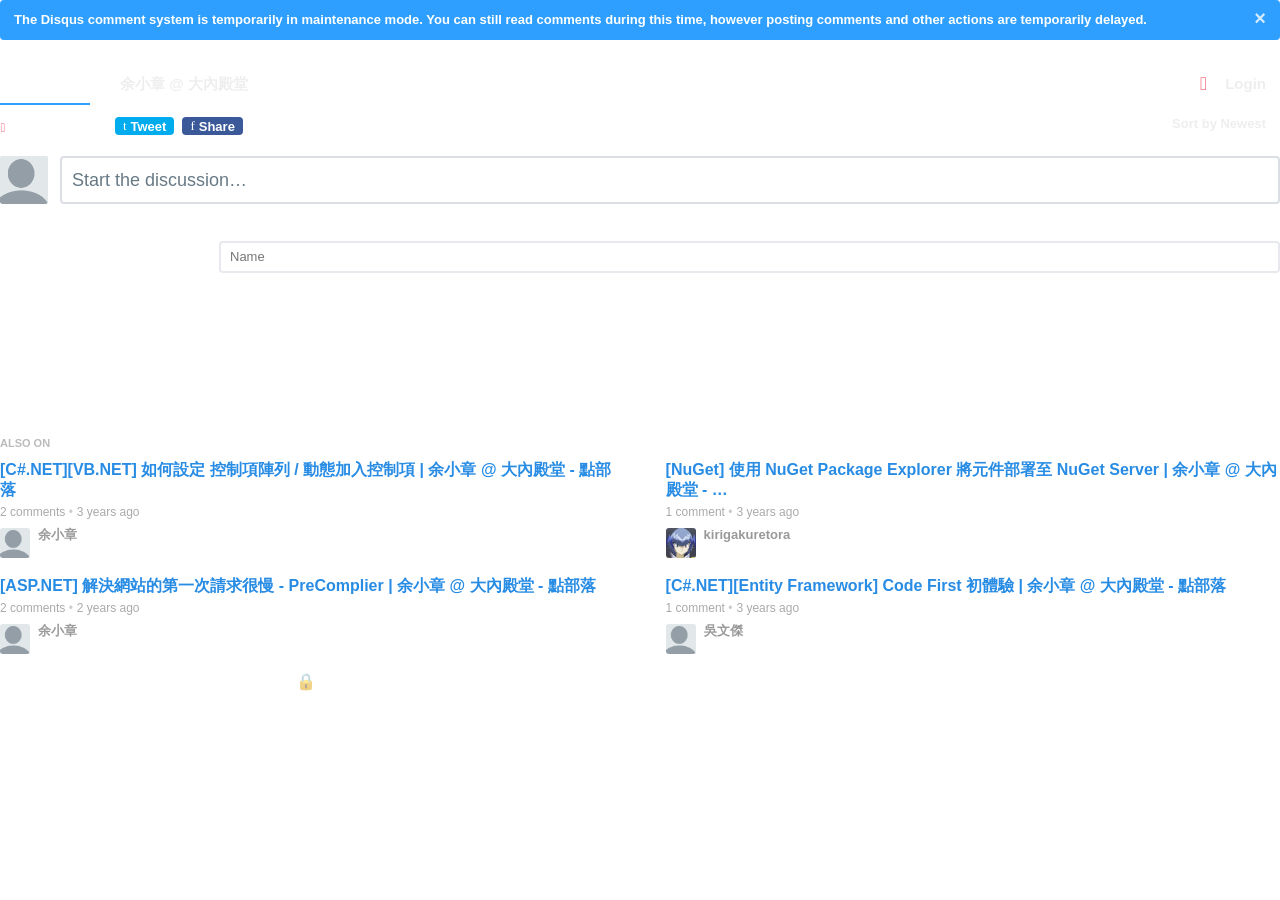
<file: 01_DragDrop/教學/[C#.NET][VB.NET] 程式執行時拖曳控制項 _ 余小章 @ 大內殿堂 - 點部落_files/saved_resource(3).html>
<!DOCTYPE html>
<!-- saved from url=(0674)https://disqus.com/embed/comments/?base=default&f=yaochang&t_u=https%3A%2F%2Fdotblogs.com.tw%2Fyc421206%2Farchive%2F2010%2F06%2F21%2F16039.aspx&t_d=%5BC%23.NET%5D%5BVB.NET%5D%20%E7%A8%8B%E5%BC%8F%E5%9F%B7%E8%A1%8C%E6%99%82%E6%8B%96%E6%9B%B3%E6%8E%A7%E5%88%B6%E9%A0%85%20%7C%20%E4%BD%99%E5%B0%8F%E7%AB%A0%20%40%20%E5%A4%A7%E5%85%A7%E6%AE%BF%E5%A0%82%20-%20%E9%BB%9E%E9%83%A8%E8%90%BD&t_t=%5BC%23.NET%5D%5BVB.NET%5D%20%E7%A8%8B%E5%BC%8F%E5%9F%B7%E8%A1%8C%E6%99%82%E6%8B%96%E6%9B%B3%E6%8E%A7%E5%88%B6%E9%A0%85%20%7C%20%E4%BD%99%E5%B0%8F%E7%AB%A0%20%40%20%E5%A4%A7%E5%85%A7%E6%AE%BF%E5%A0%82%20-%20%E9%BB%9E%E9%83%A8%E8%90%BD&s_o=default#version=dae8e5c8d42201f620096f28339a75d0 -->
<html lang="en" dir="ltr" class="js no-touch localstorage sessionstorage contenteditable use-opacity-transitions"><!--<![endif]--><head><meta http-equiv="Content-Type" content="text/html; charset=UTF-8">
    <title>Disqus Comments</title>

    
    <meta name="viewport" content="width=device-width, initial-scale=1, maximum-scale=1, user-scalable=no">
    <meta http-equiv="X-UA-Compatible" content="IE=edge">

    <style>
        .alert--warning {
            border-radius: 3px;
            padding: 10px 15px;
            margin-bottom: 10px;
            background-color: #FFE070;
            color: #A47703;
        }

        .alert--warning a,
        .alert--warning a:hover,
        .alert--warning strong {
            color: #A47703;
            font-weight: bold;
        }

        .alert--error p,
        .alert--warning p {
            margin-top: 5px;
            margin-bottom: 5px;
        }
        
        </style>
    
    <style>
        
        html {
            overflow: hidden;
        }
        

        #error {
            display: none;
        }

        .clearfix:after {
            content: "";
            display: block;
            height: 0;
            clear: both;
            visibility: hidden;
        }

        
    </style>

<script src="./cb=gapi.loaded_0" async=""></script><script crossorigin="anonymous" id="bootstrap-script" data-app="lounge" src="./lounge.load.dae8e5c8d42201f620096f28339a75d0.js.下載"></script><meta http-equiv="Content-Security-Policy" content="script-src https:;"><link rel="stylesheet" href="./lounge.d49f53e192b9080ef8880a7c9b24f1c3.css"><script type="text/javascript" charset="utf-8" async="" data-requirecontext="_" data-requiremodule="lounge/main" src="./lounge.bundle.53ce1bd42cd56ff599219e9d5c200428.js.下載"></script><script type="text/javascript" charset="utf-8" async="" data-requirecontext="_" data-requiremodule="remote/config" src="./config.js.下載"></script><style id="css_1540869429662"></style><!--<base target="_parent">--><base href="." target="_parent"><link rel="stylesheet" href="./discovery.539723090a04fba1b162858415868357.css"><script type="text/javascript" charset="utf-8" async="" data-requirecontext="_" data-requiremodule="discovery/main" src="./discovery.bundle.daedd146972fc7d8dffd9be34c404865.js.下載"></script><script type="text/javascript" charset="utf-8" async="" data-requirecontext="_" data-requiremodule="fb" src="./sdk.js.下載"></script><script type="text/javascript" charset="utf-8" async="" data-requirecontext="_" data-requiremodule="gapi" src="./api.js.下載" gapi_processed="true"></script><style type="text/css">.fb_hidden{position:absolute;top:-10000px;z-index:10001}.fb_reposition{overflow:hidden;position:relative}.fb_invisible{display:none}.fb_reset{background:none;border:0;border-spacing:0;color:#000;cursor:auto;direction:ltr;font-family:"lucida grande", tahoma, verdana, arial, sans-serif;font-size:11px;font-style:normal;font-variant:normal;font-weight:normal;letter-spacing:normal;line-height:1;margin:0;overflow:visible;padding:0;text-align:left;text-decoration:none;text-indent:0;text-shadow:none;text-transform:none;visibility:visible;white-space:normal;word-spacing:normal}.fb_reset>div{overflow:hidden}@keyframes fb_transform{from{opacity:0;transform:scale(.95)}to{opacity:1;transform:scale(1)}}.fb_animate{animation:fb_transform .3s forwards}
.fb_dialog{background:rgba(82, 82, 82, .7);position:absolute;top:-10000px;z-index:10001}.fb_dialog_advanced{border-radius:8px;padding:10px}.fb_dialog_content{background:#fff;color:#373737}.fb_dialog_close_icon{background:url(https://static.xx.fbcdn.net/rsrc.php/v3/yq/r/IE9JII6Z1Ys.png) no-repeat scroll 0 0 transparent;cursor:pointer;display:block;height:15px;position:absolute;right:18px;top:17px;width:15px}.fb_dialog_mobile .fb_dialog_close_icon{left:5px;right:auto;top:5px}.fb_dialog_padding{background-color:transparent;position:absolute;width:1px;z-index:-1}.fb_dialog_close_icon:hover{background:url(https://static.xx.fbcdn.net/rsrc.php/v3/yq/r/IE9JII6Z1Ys.png) no-repeat scroll 0 -15px transparent}.fb_dialog_close_icon:active{background:url(https://static.xx.fbcdn.net/rsrc.php/v3/yq/r/IE9JII6Z1Ys.png) no-repeat scroll 0 -30px transparent}.fb_dialog_iframe{line-height:0}.fb_dialog_content .dialog_title{background:#6d84b4;border:1px solid #365899;color:#fff;font-size:14px;font-weight:bold;margin:0}.fb_dialog_content .dialog_title>span{background:url(https://static.xx.fbcdn.net/rsrc.php/v3/yd/r/Cou7n-nqK52.gif) no-repeat 5px 50%;float:left;padding:5px 0 7px 26px}body.fb_hidden{height:100%;left:0;margin:0;overflow:visible;position:absolute;top:-10000px;transform:none;width:100%}.fb_dialog.fb_dialog_mobile.loading{background:url(https://static.xx.fbcdn.net/rsrc.php/v3/ya/r/3rhSv5V8j3o.gif) white no-repeat 50% 50%;min-height:100%;min-width:100%;overflow:hidden;position:absolute;top:0;z-index:10001}.fb_dialog.fb_dialog_mobile.loading.centered{background:none;height:auto;min-height:initial;min-width:initial;width:auto}.fb_dialog.fb_dialog_mobile.loading.centered #fb_dialog_loader_spinner{width:100%}.fb_dialog.fb_dialog_mobile.loading.centered .fb_dialog_content{background:none}.loading.centered #fb_dialog_loader_close{clear:both;color:#fff;display:block;font-size:18px;padding-top:20px}#fb-root #fb_dialog_ipad_overlay{background:rgba(0, 0, 0, .4);bottom:0;left:0;min-height:100%;position:absolute;right:0;top:0;width:100%;z-index:10000}#fb-root #fb_dialog_ipad_overlay.hidden{display:none}.fb_dialog.fb_dialog_mobile.loading iframe{visibility:hidden}.fb_dialog_mobile .fb_dialog_iframe{position:sticky;top:0}.fb_dialog_content .dialog_header{background:linear-gradient(from(#738aba), to(#2c4987));border-bottom:1px solid;border-color:#1d3c78;box-shadow:white 0 1px 1px -1px inset;color:#fff;font:bold 14px Helvetica, sans-serif;text-overflow:ellipsis;text-shadow:rgba(0, 30, 84, .296875) 0 -1px 0;vertical-align:middle;white-space:nowrap}.fb_dialog_content .dialog_header table{height:43px;width:100%}.fb_dialog_content .dialog_header td.header_left{font-size:12px;padding-left:5px;vertical-align:middle;width:60px}.fb_dialog_content .dialog_header td.header_right{font-size:12px;padding-right:5px;vertical-align:middle;width:60px}.fb_dialog_content .touchable_button{background:linear-gradient(from(#4267B2), to(#2a4887));background-clip:padding-box;border:1px solid #29487d;border-radius:3px;display:inline-block;line-height:18px;margin-top:3px;max-width:85px;padding:4px 12px;position:relative}.fb_dialog_content .dialog_header .touchable_button input{background:none;border:none;color:#fff;font:bold 12px Helvetica, sans-serif;margin:2px -12px;padding:2px 6px 3px 6px;text-shadow:rgba(0, 30, 84, .296875) 0 -1px 0}.fb_dialog_content .dialog_header .header_center{color:#fff;font-size:16px;font-weight:bold;line-height:18px;text-align:center;vertical-align:middle}.fb_dialog_content .dialog_content{background:url(https://static.xx.fbcdn.net/rsrc.php/v3/y9/r/jKEcVPZFk-2.gif) no-repeat 50% 50%;border:1px solid #4a4a4a;border-bottom:0;border-top:0;height:150px}.fb_dialog_content .dialog_footer{background:#f5f6f7;border:1px solid #4a4a4a;border-top-color:#ccc;height:40px}#fb_dialog_loader_close{float:left}.fb_dialog.fb_dialog_mobile .fb_dialog_close_button{text-shadow:rgba(0, 30, 84, .296875) 0 -1px 0}.fb_dialog.fb_dialog_mobile .fb_dialog_close_icon{visibility:hidden}#fb_dialog_loader_spinner{animation:rotateSpinner 1.2s linear infinite;background-color:transparent;background-image:url(https://static.xx.fbcdn.net/rsrc.php/v3/yD/r/t-wz8gw1xG1.png);background-position:50% 50%;background-repeat:no-repeat;height:24px;width:24px}@keyframes rotateSpinner{0%{transform:rotate(0deg)}100%{transform:rotate(360deg)}}
.fb_iframe_widget{display:inline-block;position:relative}.fb_iframe_widget span{display:inline-block;position:relative;text-align:justify}.fb_iframe_widget iframe{position:absolute}.fb_iframe_widget_fluid_desktop,.fb_iframe_widget_fluid_desktop span,.fb_iframe_widget_fluid_desktop iframe{max-width:100%}.fb_iframe_widget_fluid_desktop iframe{min-width:220px;position:relative}.fb_iframe_widget_lift{z-index:1}.fb_iframe_widget_fluid{display:inline}.fb_iframe_widget_fluid span{width:100%}
.fb_customer_chat_bounce_in_v2{animation-duration:300ms;animation-name:fb_bounce_in_v2;transition-timing-function:ease-in}.fb_customer_chat_bounce_out_v2{animation-duration:300ms;animation-name:fb_bounce_out_v2;transition-timing-function:ease-in}.fb_customer_chat_bounce_in_v2_mobile_chat_started{animation-duration:300ms;animation-name:fb_bounce_in_v2_mobile_chat_started;transition-timing-function:ease-in}.fb_customer_chat_bounce_out_v2_mobile_chat_started{animation-duration:300ms;animation-name:fb_bounce_out_v2_mobile_chat_started;transition-timing-function:ease-in}.fb_customer_chat_bubble_pop_in{animation-duration:250ms;animation-name:fb_customer_chat_bubble_bounce_in_animation}.fb_customer_chat_bubble_animated_no_badge{box-shadow:0 3px 12px rgba(0, 0, 0, .15);transition:box-shadow 150ms linear}.fb_customer_chat_bubble_animated_no_badge:hover{box-shadow:0 5px 24px rgba(0, 0, 0, .3)}.fb_customer_chat_bubble_animated_with_badge{box-shadow:-5px 4px 14px rgba(0, 0, 0, .15);transition:box-shadow 150ms linear}.fb_customer_chat_bubble_animated_with_badge:hover{box-shadow:-5px 8px 24px rgba(0, 0, 0, .2)}.fb_invisible_flow{display:inherit;height:0;overflow-x:hidden;width:0}.fb_mobile_overlay_active{background-color:#fff;height:100%;overflow:hidden;position:fixed;visibility:hidden;width:100%}@keyframes fb_bounce_in_v2{0%{opacity:0;transform:scale(0, 0);transform-origin:bottom right}50%{transform:scale(1.03, 1.03);transform-origin:bottom right}100%{opacity:1;transform:scale(1, 1);transform-origin:bottom right}}@keyframes fb_bounce_in_v2_mobile_chat_started{0%{opacity:0;top:20px}100%{opacity:1;top:0}}@keyframes fb_bounce_out_v2{0%{opacity:1;transform:scale(1, 1);transform-origin:bottom right}100%{opacity:0;transform:scale(0, 0);transform-origin:bottom right}}@keyframes fb_bounce_out_v2_mobile_chat_started{0%{opacity:1;top:0}100%{opacity:0;top:20px}}@keyframes fb_customer_chat_bubble_bounce_in_animation{0%{bottom:6pt;opacity:0;transform:scale(0, 0);transform-origin:center}70%{bottom:18pt;opacity:1;transform:scale(1.2, 1.2)}100%{transform:scale(1, 1)}}</style></head>
<body class="dark">
    

    
    <div id="error" class="alert--error">
        <p>We were unable to load Disqus. If you are a moderator please see our <a href="https://docs.disqus.com/help/83/"> troubleshooting guide</a>. </p>
    </div>

    
    <script type="text/json" id="disqus-forumData">{"session":{"canModerate":false,"audienceSyncVerified":false,"mustVerify":false,"canReply":true,"mustVerifyEmail":false},"forum":{"aetBannerConfirmation":null,"founder":"184047721","twitterName":"","commentsLinkOne":"1","guidelines":null,"favicon":{"permalink":"https://disqus.com/api/forums/favicons/yaochang.jpg","cache":"https://c.disquscdn.com/uploads/forums/390/778/favicon.png"},"commentsLinkZero":"0","disableDisqusBranding":false,"daysAlive":0,"createdAt":"2015-11-25T20:51:50.746493","category":"Tech","aetBannerEnabled":false,"aetBannerTitle":null,"raw_guidelines":null,"colorScheme":"auto","id":"yaochang","installCompleted":true,"moderatorBadgeText":"","commentPolicyText":null,"aetEnabled":false,"channel":null,"sort":2,"description":"","newPolicy":true,"raw_description":"","language":"en","adsReviewStatus":0,"pk":"3900778","forumCategory":{"date_added":"2016-01-28T01:54:31","id":8,"name":"Tech"},"permissions":{},"commentPolicyLink":null,"aetBannerDescription":null,"name":"\u4f59\u5c0f\u7ae0 @ \u5927\u5167\u6bbf\u5802","commentsLinkMultiple":"{num}","settings":{"adsDRNativeEnabled":false,"disable3rdPartyTrackers":false,"adsVideoEnabled":false,"allowAnonPost":false,"audienceSyncEnabled":false,"unapproveLinks":true,"linkAffiliationEnabled":true,"adsProductLinksThumbnailsEnabled":false,"adsProductStoriesEnabled":false,"organicDiscoveryEnabled":true,"adsProductDisplayEnabled":false,"adsProductLinksEnabled":false,"hasCustomAvatar":false,"adsEnabled":false,"threadReactionsEnabled":false,"adsPositionTopEnabled":false,"allowMedia":true,"adultContent":false,"allowAnonVotes":false,"adsProductVideoEnabled":false,"mustVerify":true,"mustVerifyEmail":true,"ssoRequired":false,"mediaembedEnabled":true,"adsPositionBottomEnabled":false,"discoveryLocked":false,"validateAllPosts":false,"adsSettingsLocked":false,"isVIP":false,"adsPositionInthreadEnabled":false},"organizationId":2818053,"typeface":"auto","url":"https://www.dotblogs.com.tw/yc421206","daysThreadAlive":0,"avatar":{"small":{"permalink":"https://disqus.com/api/forums/avatars/yaochang.jpg?size=32","cache":"//a.disquscdn.com/1540426646/images/noavatar32.png"},"large":{"permalink":"https://disqus.com/api/forums/avatars/yaochang.jpg?size=92","cache":"//a.disquscdn.com/1540426646/images/noavatar92.png"}},"signedUrl":"https://disq.us/?url=https%3A%2F%2Fwww.dotblogs.com.tw%2Fyc421206&key=lq8-fueDn4FIqMInzMkzAg"}}</script>

    <script type="text/json" id="disqus-threadData">{"cursor":{"hasPrev":false,"prev":null,"total":0,"hasNext":false,"next":"1:0:0"},"code":0,"response":{"lastModified":1517302743,"posts":[],"thread":{"feed":"https://yaochang.disqus.com/cnetvbnet__66/latest.rss","author":"184047721","dislikes":0,"likes":0,"message":"","isSpam":false,"createdAt":"2015-11-26T02:51:24","category":"4201082","clean_title":"[C#.NET][VB.NET] \u7a0b\u5f0f\u57f7\u884c\u6642\u62d6\u66f3\u63a7\u5236\u9805 | \u4f59\u5c0f\u7ae0 @ \u5927\u5167\u6bbf\u5802 - \u9ede\u90e8\u843d","id":"4351418723","signedLink":"https://disq.us/?url=https%3A%2F%2Fwww.dotblogs.com.tw%2Fyc421206%2Farchive%2F2010%2F06%2F21%2F16039.aspx&key=hM1v9MREGUgv3zNBSD6KOg","isDeleted":false,"hasStreaming":false,"raw_message":"","isClosed":false,"link":"https://www.dotblogs.com.tw/yc421206/archive/2010/06/21/16039.aspx","slug":"cnetvbnet__66","forum":"yaochang","identifiers":[],"posts":0,"moderators":[184047721],"validateAllPosts":false,"title":"[C#.NET][VB.NET] \u7a0b\u5f0f\u57f7\u884c\u6642\u62d6\u66f3\u63a7\u5236\u9805 | \u4f59\u5c0f\u7ae0 @ \u5927\u5167\u6bbf\u5802 - \u9ede\u90e8\u843d","highlightedPost":null}},"order":"desc"}</script>


    <div id="fixed-content"></div>


    
        
<script type="text/json" id="disqus-urls">{
    "root":"//disqus.com",
    "next":"https://c.disquscdn.com/next/current/embed"
}</script>

        
        <script>!function () {
            var d = document;
            var toH = d.head.appendChild.bind(d.head);

            var v = window.location.href.match(/[#&?]version=([0-9a-f]{32})/);
            var src = 'https://c.disquscdn.com/next/embed/lounge.load';
            if (v)
                src += '.' + v[1];
            src += '.js';

            var s = d.createElement('script');
            s.crossOrigin = 'anonymous';
            s.id = 'bootstrap-script';
            s.setAttribute('data-app', 'lounge');
            s.src = src;
            toH(s);

            var m = d.createElement('meta');
            m.setAttribute('http-equiv', 'Content-Security-Policy');
            m.setAttribute('content', "script-src https:;");
            toH(m);
        }();</script>
    


<script src="./common.bundle.18932c85febf9520158697cdc31f08ae.js.下載"></script><div id="layout" data-tracking-area="layout"><div class="alert info"><a class="close" data-action="dismiss" title="Dismiss">×</a>
<span>
The Disqus comment system is temporarily in maintenance mode. You can still read comments during this time, however posting comments and other actions are temporarily delayed.
</span>
</div><div id="onboard" data-tracking-area="onboard"><div></div></div><div id="reactions__container"></div><div id="highlighted-post" data-tracking-area="highlighted" class="highlighted-post" style="display: none;"></div><div id="global-alert"></div><div id="tos__container"></div><header id="main-nav" data-tracking-area="main-nav"><nav class="nav nav-primary"><ul><li class="nav-tab nav-tab--primary tab-conversation active" data-role="post-count"><a class="publisher-nav-color"><span class="comment-count">0 comments</span><span class="comment-count-placeholder">Comments</span></a></li><li class="nav-tab nav-tab--primary tab-community"><a href="https://disqus.com/home/forums/yaochang/" class="publisher-nav-color" data-action="community-sidebar" data-forum="yaochang" id="community-tab" name="余小章 @ 大內殿堂"><span class="community-name"><strong>余小章 @ 大內殿堂</strong></span><strong class="community-name-placeholder">Community</strong></a></li><li class="nav-tab nav-tab--primary dropdown user-menu" data-role="logout"><a href="https://disqus.com/embed/comments/?base=default&amp;f=yaochang&amp;t_u=https%3A%2F%2Fdotblogs.com.tw%2Fyc421206%2Farchive%2F2010%2F06%2F21%2F16039.aspx&amp;t_d=%5BC%23.NET%5D%5BVB.NET%5D%20%E7%A8%8B%E5%BC%8F%E5%9F%B7%E8%A1%8C%E6%99%82%E6%8B%96%E6%9B%B3%E6%8E%A7%E5%88%B6%E9%A0%85%20%7C%20%E4%BD%99%E5%B0%8F%E7%AB%A0%20%40%20%E5%A4%A7%E5%85%A7%E6%AE%BF%E5%A0%82%20-%20%E9%BB%9E%E9%83%A8%E8%90%BD&amp;t_t=%5BC%23.NET%5D%5BVB.NET%5D%20%E7%A8%8B%E5%BC%8F%E5%9F%B7%E8%A1%8C%E6%99%82%E6%8B%96%E6%9B%B3%E6%8E%A7%E5%88%B6%E9%A0%85%20%7C%20%E4%BD%99%E5%B0%8F%E7%AB%A0%20%40%20%E5%A4%A7%E5%85%A7%E6%AE%BF%E5%A0%82%20-%20%E9%BB%9E%E9%83%A8%E8%90%BD&amp;s_o=default#" class="dropdown-toggle" data-toggle="dropdown" role="menuitem" name="Login"><span class="dropdown-toggle-wrapper"><span>Login</span> </span> <span class="caret"></span></a><ul class="dropdown-menu"><li><a href="https://disqus.com/embed/comments/?base=default&amp;f=yaochang&amp;t_u=https%3A%2F%2Fdotblogs.com.tw%2Fyc421206%2Farchive%2F2010%2F06%2F21%2F16039.aspx&amp;t_d=%5BC%23.NET%5D%5BVB.NET%5D%20%E7%A8%8B%E5%BC%8F%E5%9F%B7%E8%A1%8C%E6%99%82%E6%8B%96%E6%9B%B3%E6%8E%A7%E5%88%B6%E9%A0%85%20%7C%20%E4%BD%99%E5%B0%8F%E7%AB%A0%20%40%20%E5%A4%A7%E5%85%A7%E6%AE%BF%E5%A0%82%20-%20%E9%BB%9E%E9%83%A8%E8%90%BD&amp;t_t=%5BC%23.NET%5D%5BVB.NET%5D%20%E7%A8%8B%E5%BC%8F%E5%9F%B7%E8%A1%8C%E6%99%82%E6%8B%96%E6%9B%B3%E6%8E%A7%E5%88%B6%E9%A0%85%20%7C%20%E4%BD%99%E5%B0%8F%E7%AB%A0%20%40%20%E5%A4%A7%E5%85%A7%E6%AE%BF%E5%A0%82%20-%20%E9%BB%9E%E9%83%A8%E8%90%BD&amp;s_o=default#" data-action="auth:disqus">Disqus</a></li><li><a href="https://disqus.com/embed/comments/?base=default&amp;f=yaochang&amp;t_u=https%3A%2F%2Fdotblogs.com.tw%2Fyc421206%2Farchive%2F2010%2F06%2F21%2F16039.aspx&amp;t_d=%5BC%23.NET%5D%5BVB.NET%5D%20%E7%A8%8B%E5%BC%8F%E5%9F%B7%E8%A1%8C%E6%99%82%E6%8B%96%E6%9B%B3%E6%8E%A7%E5%88%B6%E9%A0%85%20%7C%20%E4%BD%99%E5%B0%8F%E7%AB%A0%20%40%20%E5%A4%A7%E5%85%A7%E6%AE%BF%E5%A0%82%20-%20%E9%BB%9E%E9%83%A8%E8%90%BD&amp;t_t=%5BC%23.NET%5D%5BVB.NET%5D%20%E7%A8%8B%E5%BC%8F%E5%9F%B7%E8%A1%8C%E6%99%82%E6%8B%96%E6%9B%B3%E6%8E%A7%E5%88%B6%E9%A0%85%20%7C%20%E4%BD%99%E5%B0%8F%E7%AB%A0%20%40%20%E5%A4%A7%E5%85%A7%E6%AE%BF%E5%A0%82%20-%20%E9%BB%9E%E9%83%A8%E8%90%BD&amp;s_o=default#" data-action="auth:facebook">Facebook</a></li><li><a href="https://disqus.com/embed/comments/?base=default&amp;f=yaochang&amp;t_u=https%3A%2F%2Fdotblogs.com.tw%2Fyc421206%2Farchive%2F2010%2F06%2F21%2F16039.aspx&amp;t_d=%5BC%23.NET%5D%5BVB.NET%5D%20%E7%A8%8B%E5%BC%8F%E5%9F%B7%E8%A1%8C%E6%99%82%E6%8B%96%E6%9B%B3%E6%8E%A7%E5%88%B6%E9%A0%85%20%7C%20%E4%BD%99%E5%B0%8F%E7%AB%A0%20%40%20%E5%A4%A7%E5%85%A7%E6%AE%BF%E5%A0%82%20-%20%E9%BB%9E%E9%83%A8%E8%90%BD&amp;t_t=%5BC%23.NET%5D%5BVB.NET%5D%20%E7%A8%8B%E5%BC%8F%E5%9F%B7%E8%A1%8C%E6%99%82%E6%8B%96%E6%9B%B3%E6%8E%A7%E5%88%B6%E9%A0%85%20%7C%20%E4%BD%99%E5%B0%8F%E7%AB%A0%20%40%20%E5%A4%A7%E5%85%A7%E6%AE%BF%E5%A0%82%20-%20%E9%BB%9E%E9%83%A8%E8%90%BD&amp;s_o=default#" data-action="auth:twitter">Twitter</a></li><li><a href="https://disqus.com/embed/comments/?base=default&amp;f=yaochang&amp;t_u=https%3A%2F%2Fdotblogs.com.tw%2Fyc421206%2Farchive%2F2010%2F06%2F21%2F16039.aspx&amp;t_d=%5BC%23.NET%5D%5BVB.NET%5D%20%E7%A8%8B%E5%BC%8F%E5%9F%B7%E8%A1%8C%E6%99%82%E6%8B%96%E6%9B%B3%E6%8E%A7%E5%88%B6%E9%A0%85%20%7C%20%E4%BD%99%E5%B0%8F%E7%AB%A0%20%40%20%E5%A4%A7%E5%85%A7%E6%AE%BF%E5%A0%82%20-%20%E9%BB%9E%E9%83%A8%E8%90%BD&amp;t_t=%5BC%23.NET%5D%5BVB.NET%5D%20%E7%A8%8B%E5%BC%8F%E5%9F%B7%E8%A1%8C%E6%99%82%E6%8B%96%E6%9B%B3%E6%8E%A7%E5%88%B6%E9%A0%85%20%7C%20%E4%BD%99%E5%B0%8F%E7%AB%A0%20%40%20%E5%A4%A7%E5%85%A7%E6%AE%BF%E5%A0%82%20-%20%E9%BB%9E%E9%83%A8%E8%90%BD&amp;s_o=default#" data-action="auth:google">Google</a></li></ul></li><li class="nav-tab nav-tab--primary notification-menu unread" data-role="notification-menu"><a href="https://disqus.com/home/inbox/" class="notification-container" data-action="home" data-home-path="home/inbox/"><span class="notification-icon icon-comment" aria-hidden="true"></span><span class="notification-count" data-role="notification-count">1</span></a></li></ul></nav></header><section id="conversation" data-role="main" data-tracking-area="main"><div class="nav nav-secondary" data-tracking-area="secondary-nav"><ul><li id="recommend-button" class="nav-tab nav-tab--secondary recommend dropdown"><div class="thread-likes"><div><a href="https://disqus.com/embed/comments/?base=default&amp;f=yaochang&amp;t_u=https%3A%2F%2Fdotblogs.com.tw%2Fyc421206%2Farchive%2F2010%2F06%2F21%2F16039.aspx&amp;t_d=%5BC%23.NET%5D%5BVB.NET%5D%20%E7%A8%8B%E5%BC%8F%E5%9F%B7%E8%A1%8C%E6%99%82%E6%8B%96%E6%9B%B3%E6%8E%A7%E5%88%B6%E9%A0%85%20%7C%20%E4%BD%99%E5%B0%8F%E7%AB%A0%20%40%20%E5%A4%A7%E5%85%A7%E6%AE%BF%E5%A0%82%20-%20%E9%BB%9E%E9%83%A8%E8%90%BD&amp;t_t=%5BC%23.NET%5D%5BVB.NET%5D%20%E7%A8%8B%E5%BC%8F%E5%9F%B7%E8%A1%8C%E6%99%82%E6%8B%96%E6%9B%B3%E6%8E%A7%E5%88%B6%E9%A0%85%20%7C%20%E4%BD%99%E5%B0%8F%E7%AB%A0%20%40%20%E5%A4%A7%E5%85%A7%E6%AE%BF%E5%A0%82%20-%20%E9%BB%9E%E9%83%A8%E8%90%BD&amp;s_o=default#" data-action="recommend" title="Recommend this discussion" class="dropdown-toggle "><span class="label label-default"><span class="recommend-icon icon-heart-empty"></span> Recommend</span><span class="label label-recommended"><span class="recommend-icon icon-heart"></span> Recommended</span> </a><ul class="dropdown-menu dropdown-menu--coachmark"><li><div><h2 class="coachmark__heading">Discussion Recommended!</h2><p class="coachmark__description">Recommending means this is a discussion worth sharing. It gets shared to your followers' Disqus feeds, and gives the creator kudos!</p></div> <a href="https://disqus.com/home/?utm_source=disqus_embed&amp;utm_content=recommend_btn" class="btn btn-primary coachmark__button" target="_blank">Find More Discussions</a></li></ul></div></div></li><li id="thread-share-bar" class="nav-tab nav-tab--secondary share-bar hidden-sm"><div class="thread-share-bar-buttons"><span class="thread-share__button share-twitter" data-action="share:twitter"><span class="icon-twitter"></span><span class="share-text">Tweet</span></span><span class="thread-share__button share-facebook" data-action="share:facebook"><span class="icon-facebook"></span><span class="share-text">Share</span></span></div></li><li data-role="post-sort" class="nav-tab nav-tab--secondary dropdown sorting pull-right"><a href="https://disqus.com/embed/comments/?base=default&amp;f=yaochang&amp;t_u=https%3A%2F%2Fdotblogs.com.tw%2Fyc421206%2Farchive%2F2010%2F06%2F21%2F16039.aspx&amp;t_d=%5BC%23.NET%5D%5BVB.NET%5D%20%E7%A8%8B%E5%BC%8F%E5%9F%B7%E8%A1%8C%E6%99%82%E6%8B%96%E6%9B%B3%E6%8E%A7%E5%88%B6%E9%A0%85%20%7C%20%E4%BD%99%E5%B0%8F%E7%AB%A0%20%40%20%E5%A4%A7%E5%85%A7%E6%AE%BF%E5%A0%82%20-%20%E9%BB%9E%E9%83%A8%E8%90%BD&amp;t_t=%5BC%23.NET%5D%5BVB.NET%5D%20%E7%A8%8B%E5%BC%8F%E5%9F%B7%E8%A1%8C%E6%99%82%E6%8B%96%E6%9B%B3%E6%8E%A7%E5%88%B6%E9%A0%85%20%7C%20%E4%BD%99%E5%B0%8F%E7%AB%A0%20%40%20%E5%A4%A7%E5%85%A7%E6%AE%BF%E5%A0%82%20-%20%E9%BB%9E%E9%83%A8%E8%90%BD&amp;s_o=default#" class="dropdown-toggle" data-toggle="dropdown">Sort by Newest<span class="caret"></span></a><ul class="dropdown-menu pull-right"><li class=""><a href="https://disqus.com/embed/comments/?base=default&amp;f=yaochang&amp;t_u=https%3A%2F%2Fdotblogs.com.tw%2Fyc421206%2Farchive%2F2010%2F06%2F21%2F16039.aspx&amp;t_d=%5BC%23.NET%5D%5BVB.NET%5D%20%E7%A8%8B%E5%BC%8F%E5%9F%B7%E8%A1%8C%E6%99%82%E6%8B%96%E6%9B%B3%E6%8E%A7%E5%88%B6%E9%A0%85%20%7C%20%E4%BD%99%E5%B0%8F%E7%AB%A0%20%40%20%E5%A4%A7%E5%85%A7%E6%AE%BF%E5%A0%82%20-%20%E9%BB%9E%E9%83%A8%E8%90%BD&amp;t_t=%5BC%23.NET%5D%5BVB.NET%5D%20%E7%A8%8B%E5%BC%8F%E5%9F%B7%E8%A1%8C%E6%99%82%E6%8B%96%E6%9B%B3%E6%8E%A7%E5%88%B6%E9%A0%85%20%7C%20%E4%BD%99%E5%B0%8F%E7%AB%A0%20%40%20%E5%A4%A7%E5%85%A7%E6%AE%BF%E5%A0%82%20-%20%E9%BB%9E%E9%83%A8%E8%90%BD&amp;s_o=default#" data-action="sort" data-sort="popular">Best<i aria-hidden="true" class="icon-checkmark"></i></a></li><li class="selected"><a href="https://disqus.com/embed/comments/?base=default&amp;f=yaochang&amp;t_u=https%3A%2F%2Fdotblogs.com.tw%2Fyc421206%2Farchive%2F2010%2F06%2F21%2F16039.aspx&amp;t_d=%5BC%23.NET%5D%5BVB.NET%5D%20%E7%A8%8B%E5%BC%8F%E5%9F%B7%E8%A1%8C%E6%99%82%E6%8B%96%E6%9B%B3%E6%8E%A7%E5%88%B6%E9%A0%85%20%7C%20%E4%BD%99%E5%B0%8F%E7%AB%A0%20%40%20%E5%A4%A7%E5%85%A7%E6%AE%BF%E5%A0%82%20-%20%E9%BB%9E%E9%83%A8%E8%90%BD&amp;t_t=%5BC%23.NET%5D%5BVB.NET%5D%20%E7%A8%8B%E5%BC%8F%E5%9F%B7%E8%A1%8C%E6%99%82%E6%8B%96%E6%9B%B3%E6%8E%A7%E5%88%B6%E9%A0%85%20%7C%20%E4%BD%99%E5%B0%8F%E7%AB%A0%20%40%20%E5%A4%A7%E5%85%A7%E6%AE%BF%E5%A0%82%20-%20%E9%BB%9E%E9%83%A8%E8%90%BD&amp;s_o=default#" data-action="sort" data-sort="desc">Newest<i aria-hidden="true" class="icon-checkmark"></i></a></li><li class=""><a href="https://disqus.com/embed/comments/?base=default&amp;f=yaochang&amp;t_u=https%3A%2F%2Fdotblogs.com.tw%2Fyc421206%2Farchive%2F2010%2F06%2F21%2F16039.aspx&amp;t_d=%5BC%23.NET%5D%5BVB.NET%5D%20%E7%A8%8B%E5%BC%8F%E5%9F%B7%E8%A1%8C%E6%99%82%E6%8B%96%E6%9B%B3%E6%8E%A7%E5%88%B6%E9%A0%85%20%7C%20%E4%BD%99%E5%B0%8F%E7%AB%A0%20%40%20%E5%A4%A7%E5%85%A7%E6%AE%BF%E5%A0%82%20-%20%E9%BB%9E%E9%83%A8%E8%90%BD&amp;t_t=%5BC%23.NET%5D%5BVB.NET%5D%20%E7%A8%8B%E5%BC%8F%E5%9F%B7%E8%A1%8C%E6%99%82%E6%8B%96%E6%9B%B3%E6%8E%A7%E5%88%B6%E9%A0%85%20%7C%20%E4%BD%99%E5%B0%8F%E7%AB%A0%20%40%20%E5%A4%A7%E5%85%A7%E6%AE%BF%E5%A0%82%20-%20%E9%BB%9E%E9%83%A8%E8%90%BD&amp;s_o=default#" data-action="sort" data-sort="asc">Oldest<i aria-hidden="true" class="icon-checkmark"></i></a></li></ul></li></ul></div><div id="posts"><div id="form" class="textarea-wrapper--top-level"><form class="reply"><div class="postbox"><div role="alert"></div><div class="avatar"><span class="user"><img data-role="user-avatar" src="./noavatar92.7b2fde640943965cc88df0cdee365907.png" alt="Avatar"></span></div><div class="textarea-wrapper" data-role="textarea" dir="auto"><div><span class="placeholder">Start the discussion…</span><div class="textarea" tabindex="0" role="textbox" aria-multiline="true" contenteditable="PLAINTEXT-ONLY" data-role="editable" aria-label="Start the discussion…" style="overflow: auto; overflow-wrap: break-word; max-height: 350px;"><p><br></p></div><div style="display: none;"><ul class="user-mention__list"><li class="header user-mention__header"><h5>in this conversation</h5></li></ul></div></div><div data-role="drag-drop-placeholder" class="media-drag-hover" style="display: none;"><div class="drag-text">⬇ Drag and drop your images here to upload them.</div></div><div class="media-preview empty" data-role="media-preview"><ul data-role="media-progress-list"></ul>
<ul data-role="media-rich-list"></ul>
<div class="media-expanded empty" data-role="media-preview-expanded">
<img src="[data-uri]" data-role="media-preview-expanded-image" alt="Media preview placeholder">
</div>
</div><div class="edit-alert" role="postbox-alert"></div><div class="post-actions"><ul class="wysiwyg"><li class="wysiwyg__item" data-role="media-uploader"><a href="https://disqus.com/embed/comments/?base=default&amp;f=yaochang&amp;t_u=https%3A%2F%2Fdotblogs.com.tw%2Fyc421206%2Farchive%2F2010%2F06%2F21%2F16039.aspx&amp;t_d=%5BC%23.NET%5D%5BVB.NET%5D%20%E7%A8%8B%E5%BC%8F%E5%9F%B7%E8%A1%8C%E6%99%82%E6%8B%96%E6%9B%B3%E6%8E%A7%E5%88%B6%E9%A0%85%20%7C%20%E4%BD%99%E5%B0%8F%E7%AB%A0%20%40%20%E5%A4%A7%E5%85%A7%E6%AE%BF%E5%A0%82%20-%20%E9%BB%9E%E9%83%A8%E8%90%BD&amp;t_t=%5BC%23.NET%5D%5BVB.NET%5D%20%E7%A8%8B%E5%BC%8F%E5%9F%B7%E8%A1%8C%E6%99%82%E6%8B%96%E6%9B%B3%E6%8E%A7%E5%88%B6%E9%A0%85%20%7C%20%E4%BD%99%E5%B0%8F%E7%AB%A0%20%40%20%E5%A4%A7%E5%85%A7%E6%AE%BF%E5%A0%82%20-%20%E9%BB%9E%E9%83%A8%E8%90%BD&amp;s_o=default#" tabindex="-1" data-action="attach" class="attach" title="Upload Images"><span>Attach</span></a>
<input type="file" data-role="media-upload" tabindex="-1" accept="image/*">
</li></ul></div></div><div data-role="login-form"><div><div><section class="auth-section logged-out__display"><div class="connect"><h6>Log in with</h6><ul data-role="login-menu" class="services login-buttons"><li class="auth-disqus"><button type="button" data-action="auth:disqus" title="Disqus" class="connect__button"><i class="icon-disqus"></i></button></li><li class="auth-facebook"><button type="button" data-action="auth:facebook" title="Facebook" class="connect__button"><i class="icon-facebook-circle"></i></button></li><li class="auth-twitter"><button type="button" data-action="auth:twitter" title="Twitter" class="connect__button"><i class="icon-twitter-circle"></i></button></li><li class="auth-google"><button type="button" data-action="auth:google" title="Google" class="connect__button"><i class="icon-google-plus-circle"></i></button></li></ul></div><div class="guest"><h6 class="guest-form-title"><span class="register-text"> or sign up with Disqus </span><span class="guest-text"> or pick a name </span></h6> <div class="help-tooltip__wrapper help-icon" tabindex="0"><div id="rules" class="tooltip show help-tooltip"><h3 class="help-tooltip__heading">Disqus is a discussion network</h3><ul class="help-tooltip__list"><li><span>Disqus never moderates or censors. The rules on this community are its own.</span></li><li><span>Don't be a jerk or do anything illegal. Everything is easier that way.</span></li></ul><p class="clearfix"><a href="https://docs.disqus.com/kb/terms-and-policies/" class="btn btn-small help-tooltip__button" target="_blank">Read full terms and conditions</a></p></div></div><p class="input-wrapper"><input dir="auto" type="text" placeholder="Name" name="display_name" id="view29_display_name" maxlength="30" class="input--text" aria-label="name"></p><div class="guest-details " data-role="guest-details"><p class="input-wrapper"><input dir="auto" type="email" placeholder="Email" name="email" id="view29_email" class="input--text" aria-label="email"></p><p class="input-wrapper"><input dir="auto" disabled="" type="text" class="register-text input--text" placeholder="Password" name="password" aria-label="password" id="view29_password"></p><div class="acceptance-wrapper"><p><label><input type="checkbox" name="tos"><span class="spacing-left-small">I agree to Disqus' <a href="https://help.disqus.com/customer/portal/articles/466260-terms-of-service" target="_blank" rel="noopener noreferrer">Terms of Service</a></span></label></p><p><label><input type="checkbox" name="privacy-policy"><span class="spacing-left-small">I agree to Disqus' processing of email and IP address, and the use of cookies, to facilitate my authentication and posting of comments, explained further in the <a href="https://help.disqus.com/customer/portal/articles/466259-privacy-policy" target="_blank" rel="noopener noreferrer">Privacy Policy</a></span></label></p></div><input type="checkbox" name="author-guest" style="display: none;"><div class="g-recaptcha" data-sitekey="6Lfx6u0SAAAAAI1QkeTW397iQv1MsBfbDaYlwxK_" data-callback="onCaptchaChange" data-expired-callback="onCaptchaChange"></div><div class="proceed" data-role="submit-btn-container"><button type="submit" class="proceed__button btn submit" aria-label="Next" disabled="disabled"><span class="icon-proceed"></span><div class="spinner"></div></button></div></div></div></section></div></div></div></div></form></div><button class="alert alert--realtime" data-role="realtime-notification" style="display: none;"></button><div id="email-signup"></div><div id="no-posts" style="">Be the first to comment.</div><ul id="post-list" class="post-list"></ul><div class="load-more" data-role="more" style="display: none;"><a href="https://disqus.com/embed/comments/?base=default&amp;f=yaochang&amp;t_u=https%3A%2F%2Fdotblogs.com.tw%2Fyc421206%2Farchive%2F2010%2F06%2F21%2F16039.aspx&amp;t_d=%5BC%23.NET%5D%5BVB.NET%5D%20%E7%A8%8B%E5%BC%8F%E5%9F%B7%E8%A1%8C%E6%99%82%E6%8B%96%E6%9B%B3%E6%8E%A7%E5%88%B6%E9%A0%85%20%7C%20%E4%BD%99%E5%B0%8F%E7%AB%A0%20%40%20%E5%A4%A7%E5%85%A7%E6%AE%BF%E5%A0%82%20-%20%E9%BB%9E%E9%83%A8%E8%90%BD&amp;t_t=%5BC%23.NET%5D%5BVB.NET%5D%20%E7%A8%8B%E5%BC%8F%E5%9F%B7%E8%A1%8C%E6%99%82%E6%8B%96%E6%9B%B3%E6%8E%A7%E5%88%B6%E9%A0%85%20%7C%20%E4%BD%99%E5%B0%8F%E7%AB%A0%20%40%20%E5%A4%A7%E5%85%A7%E6%AE%BF%E5%A0%82%20-%20%E9%BB%9E%E9%83%A8%E8%90%BD&amp;s_o=default#" data-action="more-posts" class="btn load-more__button">Load more comments</a></div></div></section><div id="placement-bottom" data-tracking-area="discovery-south"><div class="post-list" style="height: auto; visibility: visible;"><div style="display: block; width: 100%;"><div id="discovery-main-c60" class="discovery-main"><section id="col-organic-c78" class="col-organic"><header class="discovery-col-header"><h2>Also on <strong>余小章 @ 大內殿堂</strong></h2></header><ul class="discovery-posts" data-role="discovery-posts"><li class="discovery-post post-0" id="discovery-link-organic-4351709806"><a class="publisher-anchor-color" href="https://disq.us/?url=https%3A%2F%2Fwww.dotblogs.com.tw%2Fyc421206%2Farchive%2F2009%2F06%2F01%2F8636.aspx&amp;key=ecyUmUefiBhTo82Z_LSHDA" target="" rel=""><header class="discovery-post-header"><h3 title="[C#.NET][VB.NET] 如何設定 控制項陣列 / 動態加入控制項 | 余小章 @ 大內殿堂 - 點部落"><span data-role="discovery-thread-title" class="title line-truncate" data-line-truncate="2">[C#.NET][VB.NET] 如何設定 控制項陣列 / 動態加入控制項 | 余小章 @ 大內殿堂 - 點部落</span></h3><ul class="meta"><li class="comments">2 comments </li> <li class="time">3 years ago</li></ul></header><a class="top-comment" data-role="discovery-top-comment" href="https://disq.us/?url=https%3A%2F%2Fwww.dotblogs.com.tw%2Fyc421206%2Farchive%2F2009%2F06%2F01%2F8636.aspx&amp;key=ecyUmUefiBhTo82Z_LSHDA" target="" rel=""><img alt="Avatar" data-role="discovery-avatar" src="./noavatar92.png"><p><span class="user" data-role="discovery-top-comment-author">余小章</span> — <span data-role="discovery-top-comment-snippet" class="line-truncate" data-line-truncate="3">你可以在點選事件，把狀態寫到List裡面</span></p></a></a></li><li class="discovery-post post-1" id="discovery-link-organic-4365918883"><a class="publisher-anchor-color" href="https://disq.us/?url=https%3A%2F%2Fwww.dotblogs.com.tw%2Fyc421206%2Farchive%2F2014%2F08%2F15%2F146268.aspx&amp;key=Fo_GSA-1qzICRIJ_t4D0fg" target="" rel=""><header class="discovery-post-header"><h3 title="[NuGet] 使用 NuGet Package Explorer 將元件部署至 NuGet Server | 余小章 @ 大內殿堂 - 點部落"><span data-role="discovery-thread-title" class="title line-truncate" data-line-truncate="2"> [NuGet] 使用 NuGet Package Explorer 將元件部署至 NuGet Server | 余小章 @ 大內殿堂 - …</span></h3><ul class="meta"><li class="comments">1 comment </li> <li class="time">3 years ago</li></ul></header><a class="top-comment" data-role="discovery-top-comment" href="https://disq.us/?url=https%3A%2F%2Fwww.dotblogs.com.tw%2Fyc421206%2Farchive%2F2014%2F08%2F15%2F146268.aspx&amp;key=Fo_GSA-1qzICRIJ_t4D0fg" target="" rel=""><img alt="Avatar" data-role="discovery-avatar" src="./avatar92.jpg"><p><span class="user" data-role="discovery-top-comment-author">kirigakuretora</span> — <span data-role="discovery-top-comment-snippet" class="line-truncate" data-line-truncate="3"> 小章前輩您好，我是霧隠虎(kirigakuretora)，想要請小章前輩關於 NuGet Server …</span></p></a></a></li><li class="discovery-post post-2" id="discovery-link-organic-5232235460"><a class="publisher-anchor-color" href="https://disq.us/?url=https%3A%2F%2Fdotblogs.com.tw%2Fyc421206%2F2016%2F10%2F18%2Fasp_net_precomplier&amp;key=pRybW_mUWedXnIx2ENq9-A" target="" rel=""><header class="discovery-post-header"><h3 title="[ASP.NET] 解決網站的第一次請求很慢 - PreComplier | 余小章 @ 大內殿堂 - 點部落"><span data-role="discovery-thread-title" class="title line-truncate" data-line-truncate="2">[ASP.NET] 解決網站的第一次請求很慢 - PreComplier | 余小章 @ 大內殿堂 - 點部落</span></h3><ul class="meta"><li class="comments">2 comments </li> <li class="time">2 years ago</li></ul></header><a class="top-comment" data-role="discovery-top-comment" href="https://disq.us/?url=https%3A%2F%2Fdotblogs.com.tw%2Fyc421206%2F2016%2F10%2F18%2Fasp_net_precomplier&amp;key=pRybW_mUWedXnIx2ENq9-A" target="" rel=""><img alt="Avatar" data-role="discovery-avatar" src="./noavatar92.png"><p><span class="user" data-role="discovery-top-comment-author">余小章</span> — <span data-role="discovery-top-comment-snippet" class="line-truncate" data-line-truncate="3"></span></p></a></a></li><li class="discovery-post post-3" id="discovery-link-organic-4351693177"><a class="publisher-anchor-color" href="https://disq.us/?url=https%3A%2F%2Fwww.dotblogs.com.tw%2Fyc421206%2Farchive%2F2014%2F01%2F20%2F141712.aspx&amp;key=9E3Ay69YIFwHmvsuQ-9hEg" target="" rel=""><header class="discovery-post-header"><h3 title="[C#.NET][Entity Framework] Code First 初體驗 | 余小章 @ 大內殿堂 - 點部落"><span data-role="discovery-thread-title" class="title line-truncate" data-line-truncate="2">[C#.NET][Entity Framework] Code First 初體驗 | 余小章 @ 大內殿堂 - 點部落</span></h3><ul class="meta"><li class="comments">1 comment </li> <li class="time">3 years ago</li></ul></header><a class="top-comment" data-role="discovery-top-comment" href="https://disq.us/?url=https%3A%2F%2Fwww.dotblogs.com.tw%2Fyc421206%2Farchive%2F2014%2F01%2F20%2F141712.aspx&amp;key=9E3Ay69YIFwHmvsuQ-9hEg" target="" rel=""><img alt="Avatar" data-role="discovery-avatar" src="./noavatar92.png"><p><span class="user" data-role="discovery-top-comment-author">吳文傑</span> — <span data-role="discovery-top-comment-snippet" class="line-truncate" data-line-truncate="3">請問用Localdb的應用程式在移動到別台電腦同樣也可以驅動此應用程式嗎?</span></p></a></a></li></ul></section></div></div></div></div><div id="footer" data-tracking-area="footer" class="disqus-footer__wrapper"><ul class="disqus-footer"><li class="disqus-footer__logo"><a href="https://disqus.com/" rel="nofollow" title="Powered by Disqus" class="disqus-footer__link">Powered by Disqus</a></li><li id="thread-subscribe-button" class="email disqus-footer__item"><div class="default"><a href="https://disqus.com/embed/comments/?base=default&amp;f=yaochang&amp;t_u=https%3A%2F%2Fdotblogs.com.tw%2Fyc421206%2Farchive%2F2010%2F06%2F21%2F16039.aspx&amp;t_d=%5BC%23.NET%5D%5BVB.NET%5D%20%E7%A8%8B%E5%BC%8F%E5%9F%B7%E8%A1%8C%E6%99%82%E6%8B%96%E6%9B%B3%E6%8E%A7%E5%88%B6%E9%A0%85%20%7C%20%E4%BD%99%E5%B0%8F%E7%AB%A0%20%40%20%E5%A4%A7%E5%85%A7%E6%AE%BF%E5%A0%82%20-%20%E9%BB%9E%E9%83%A8%E8%90%BD&amp;t_t=%5BC%23.NET%5D%5BVB.NET%5D%20%E7%A8%8B%E5%BC%8F%E5%9F%B7%E8%A1%8C%E6%99%82%E6%8B%96%E6%9B%B3%E6%8E%A7%E5%88%B6%E9%A0%85%20%7C%20%E4%BD%99%E5%B0%8F%E7%AB%A0%20%40%20%E5%A4%A7%E5%85%A7%E6%AE%BF%E5%A0%82%20-%20%E9%BB%9E%E9%83%A8%E8%90%BD&amp;s_o=default#" rel="nofollow" data-action="subscribe" title="Subscribe and get email updates from this discussion" class="disqus-footer__link"><i aria-hidden="true" class="icon icon-mail"></i><span class="clip">Subscribe</span><i aria-hidden="true" class="icon icon-checkmark"></i></a></div></li><li class="install disqus-footer__item"><a href="https://publishers.disqus.com/engage?utm_source=yaochang&amp;utm_medium=Disqus-Footer" rel="nofollow" target="_blank" class="disqus-footer__link"><i aria-hidden="true" class="icon icon-disqus"></i><span class="clip hidden-md">Add Disqus to your site</span><span class="clip visible-md hidden-xs">Add Disqus</span><span class="clip visible-xs">Add</span></a></li><li class="privacy disqus-footer__item"><a href="https://help.disqus.com/customer/portal/articles/466259-privacy-policy" rel="nofollow" target="_blank" class="disqus-footer__link"><i aria-hidden="true" class="icon icon-lock"></i><span class="clip hidden-sm">Disqus' Privacy Policy</span><span class="clip visible-sm hidden-xs">Privacy Policy</span><span class="clip visible-xs">Privacy</span></a></li></ul></div></div><iframe id="ssIFrame_google" sandbox="allow-scripts allow-same-origin" aria-hidden="true" frame-border="0" src="./iframe.html" style="position: absolute; width: 1px; height: 1px; left: -9999px; top: -9999px; right: -9999px; bottom: -9999px; display: none;"></iframe><div id="fb-root" class=" fb_reset"><div style="position: absolute; top: -10000px; height: 0px; width: 0px;"><div></div></div><div style="position: absolute; top: -10000px; height: 0px; width: 0px;"><div><iframe name="fb_xdm_frame_https" frameborder="0" allowtransparency="true" allowfullscreen="true" scrolling="no" allow="encrypted-media" id="fb_xdm_frame_https" aria-hidden="true" title="Facebook Cross Domain Communication Frame" tabindex="-1" src="./__Bz3h5RzMx.html" style="border: none;"></iframe></div></div></div><iframe src="./pixel.html" style="display: none;"></iframe><img src="./saved_resource" style="display: none;"><iframe src="./sync.html" style="display: none;"></iframe></body></html>
</file>
<file: 01_DragDrop/教學/[C#.NET][VB.NET] 程式執行時拖曳控制項 _ 余小章 @ 大內殿堂 - 點部落_files/discovery.539723090a04fba1b162858415868357.css>
.clearfix:after,.clearfix:before{display:table;content:"";line-height:0}.clearfix:after{clear:both}.hide-text{font:0/0 a;color:transparent;text-shadow:none;background-color:transparent;border:0}.input-block-level{display:block;width:100%;min-height:30px;box-sizing:border-box}.discovery-main{display:inline-block;color:#444;font-family:"Helvetica Neue",arial,sans-serif;font-size:14px;clear:both;margin-top:20px;width:100%}.discovery-col-header{margin-bottom:.8em}.discovery-col-header h2{font-size:11px;font-weight:700;text-transform:uppercase;color:rgba(34,59,74,.5)}.discovery-post a.title,.discovery-post h3{font-size:16px;font-weight:700;line-height:1.25em}.discovery-col-header h2 strong{color:#413a3a}.discovery-post h3{margin-bottom:4px;display:block;max-height:2.5em;overflow:hidden}.discovery-post a.title{word-wrap:break-word}.dark .discovery-col-header h2{color:#bbb}.dark .discovery-col-header h2 strong{color:#fff}@media screen and (max-width:440px){.discovery-col-header{margin-bottom:.4em}}.discovery-post{margin-bottom:10px;float:left;width:48%}.discovery-post:nth-child(odd){margin-right:4%}.discovery-post .meta{color:#777;color:rgba(30,55,70,.4)}.discovery-post .meta li{display:inline;line-height:1.1em;font-weight:500;font-size:12px}.discovery-post .meta .comments:after{content:'\2022';color:#ccc}.discovery-post .top-comment{color:#333;display:inline-block;width:100%;margin-top:6px;font-size:14px}.discovery-post .top-comment img{width:30px;height:30px;float:left;margin-right:8px;margin-top:3px;border-radius:3px}.discovery-post .top-comment p{line-height:1.4em;max-height:4.2em;overflow:hidden;font-size:14px;margin-bottom:0;color:#42474a}.discovery-post .top-comment .user{font-weight:600;font-size:13px;color:#777;color:rgba(30,55,70,.4)}.discovery-post .top-comment:hover{text-decoration:none;color:#666}.discovery-post .top-comment:hover .user{color:#AAA}.discovery-post .top-comment:hover img{opacity:.8}.dark .discovery-post .meta{color:#aaa}.dark .discovery-post .top-comment .user{color:#999}.dark .discovery-post .top-comment p{color:#fff}.dark .discovery-post .top-comment:hover{color:#888}.dark .discovery-post .top-comment:hover .user{color:#777}.serif .discovery-post .top-comment p{font-family:Georgia,Times,serif}.serif .discovery-post .top-comment p span.user{font-family:"Helvetica Neue",arial,sans-serif}@media screen and (max-width:480px){.discovery-post{float:left;width:100%;margin-bottom:10px}.discovery-post:nth-child(odd){margin-right:0}}
</file>
